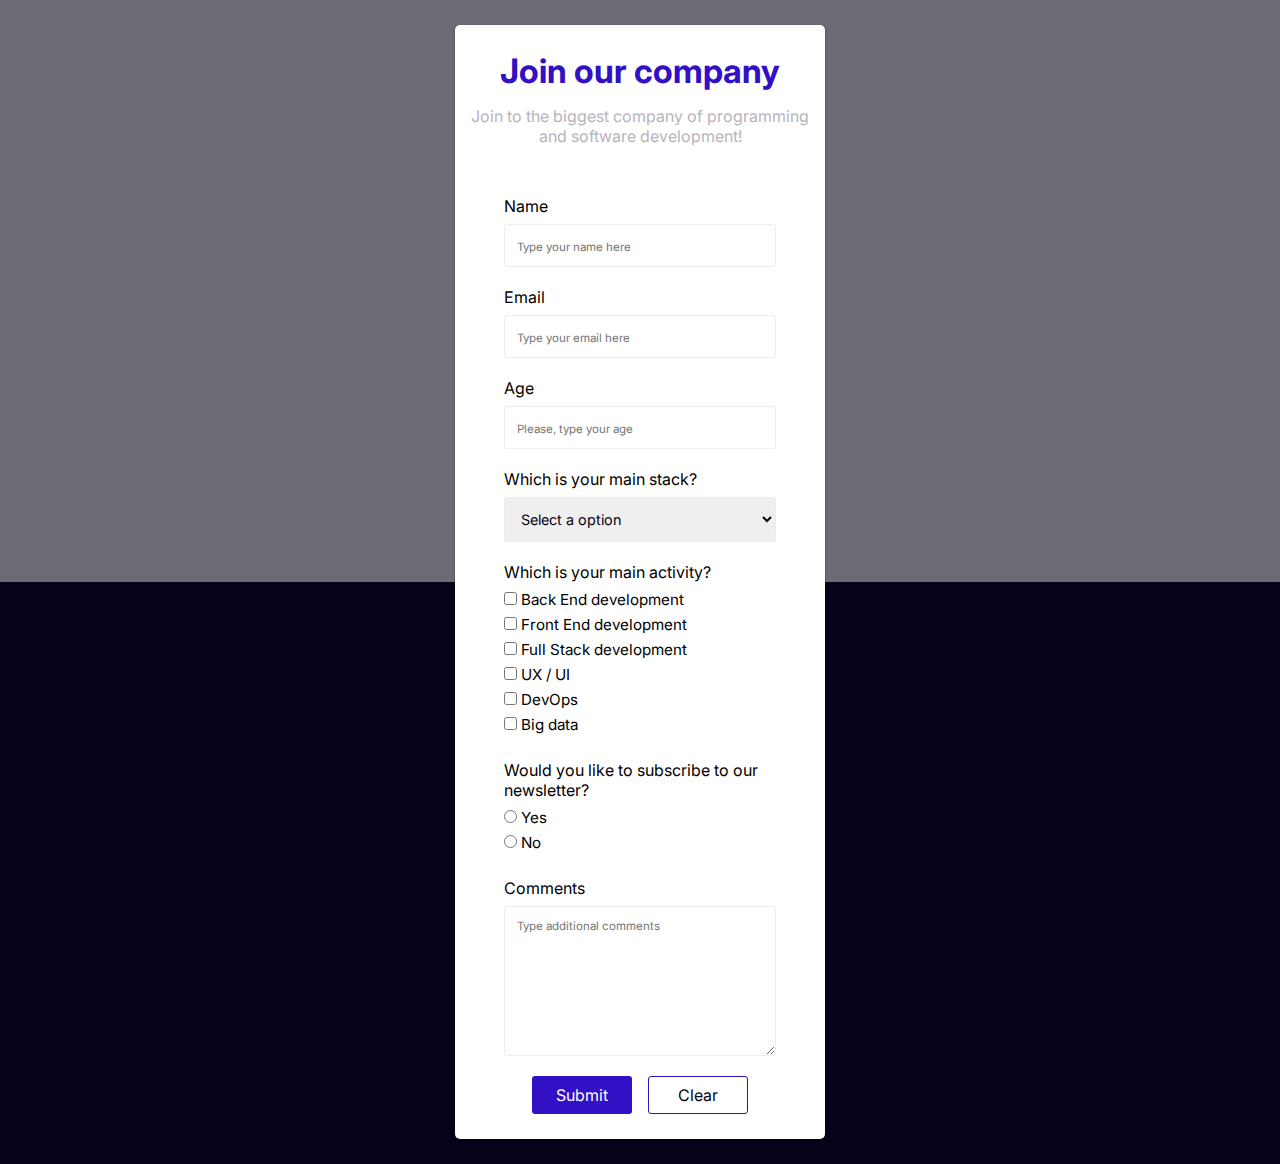
<file: responsive-web-design/survey-form/index.html>
<!DOCTYPE html>
<html lang="en">

<head>
  <meta charset="UTF-8">
  <meta name="viewport" content="width=device-width, initial-scale=1.0">
  <link rel="stylesheet" href="index.css">
  <link rel="preconnect" href="https://fonts.googleapis.com">
  <link rel="preconnect" href="https://fonts.gstatic.com" crossorigin>
  <link href="https://fonts.googleapis.com/css2?family=Inter&display=swap" rel="stylesheet">
  <title>FCC: Survey Form</title>
</head>

<body>
  <div id="root">
    <div id="wrapper">
      <header>
        <h1 id="title">Join our company</h1>
        <p id="description">Join to the biggest company of programming and software development!</p>
      </header>

      <form id="survey-form" action="#">

        <div class="field-container">
          <label class="field-container-title" id="name-label" for="name">Name</label>
          <input id="name" type="text" placeholder="Type your name here" required>
        </div>

        <div class="field-container">
          <label class="field-container-title" id="email-label" for="email">Email</label>
          <input id="email" type="email" placeholder="Type your email here" required>
        </div>

        <div class="field-container">
          <label class="field-container-title" id="number-label" for="number">Age</label>
          <input id="number" type="number" min="10" max="100" placeholder="Please, type your age" required>
        </div>

        <div class="field-container">
          <label class="field-container-title" for="dropdown">Which is your main stack?</label>
          <select id="dropdown" name="main-stack" required>
            <option value="">Select a option</option>
            <option value="php">PHP</option>
            <option value="java">Java</option>
            <option value="node">VueJs</option>
            <option value="react">ReactJs</option>
          </select>
        </div>

        <div class="field-container main-activity-field-container">
          <p class="field-container-title">Which is your main activity?</p>
          <label>
            <input name="career" value="back-end" type="checkbox">
            Back End development
          </label>
          <label>
            <input name="career" value="front-end" type="checkbox">
            Front End development
          </label>
          <label>
            <input name="career" value="fullstack" type="checkbox">
            Full Stack development
          </label>
          <label>
            <input name="career" value="ux-ui" type="checkbox">
            UX / UI
          </label>
          <label>
            <input name="career" value="devops" type="checkbox">
            DevOps
          </label>
          <label>
            <input name="career" value="big-data" type="checkbox">
            Big data
          </label>
        </div>

        <div class="field-container newsletter-field-container">
          <p class="field-container-title">Would you like to subscribe to our newsletter?</p>
          <label>
            <input name="user-recommend" value="yes" type="radio">
            Yes
          </label>
          <label>
            <input name="user-recommend" value="no" type="radio">
            No
          </label>
        </div>

        <div class="field-container">
          <label class="field-container-title" for="comments">Comments</label>
          <textarea name="comments" id="comments" placeholder="Type additional comments"></textarea>
        </div>

        <div id="btns-container">
          <button id="submit" class="form-btn" type="submit">Submit</button>
          <button id="reset-btn" class="form-btn" type="reset">Clear</button>
        </div>

      </form>
    </div>
  </div>
</body>

</html>
</file>
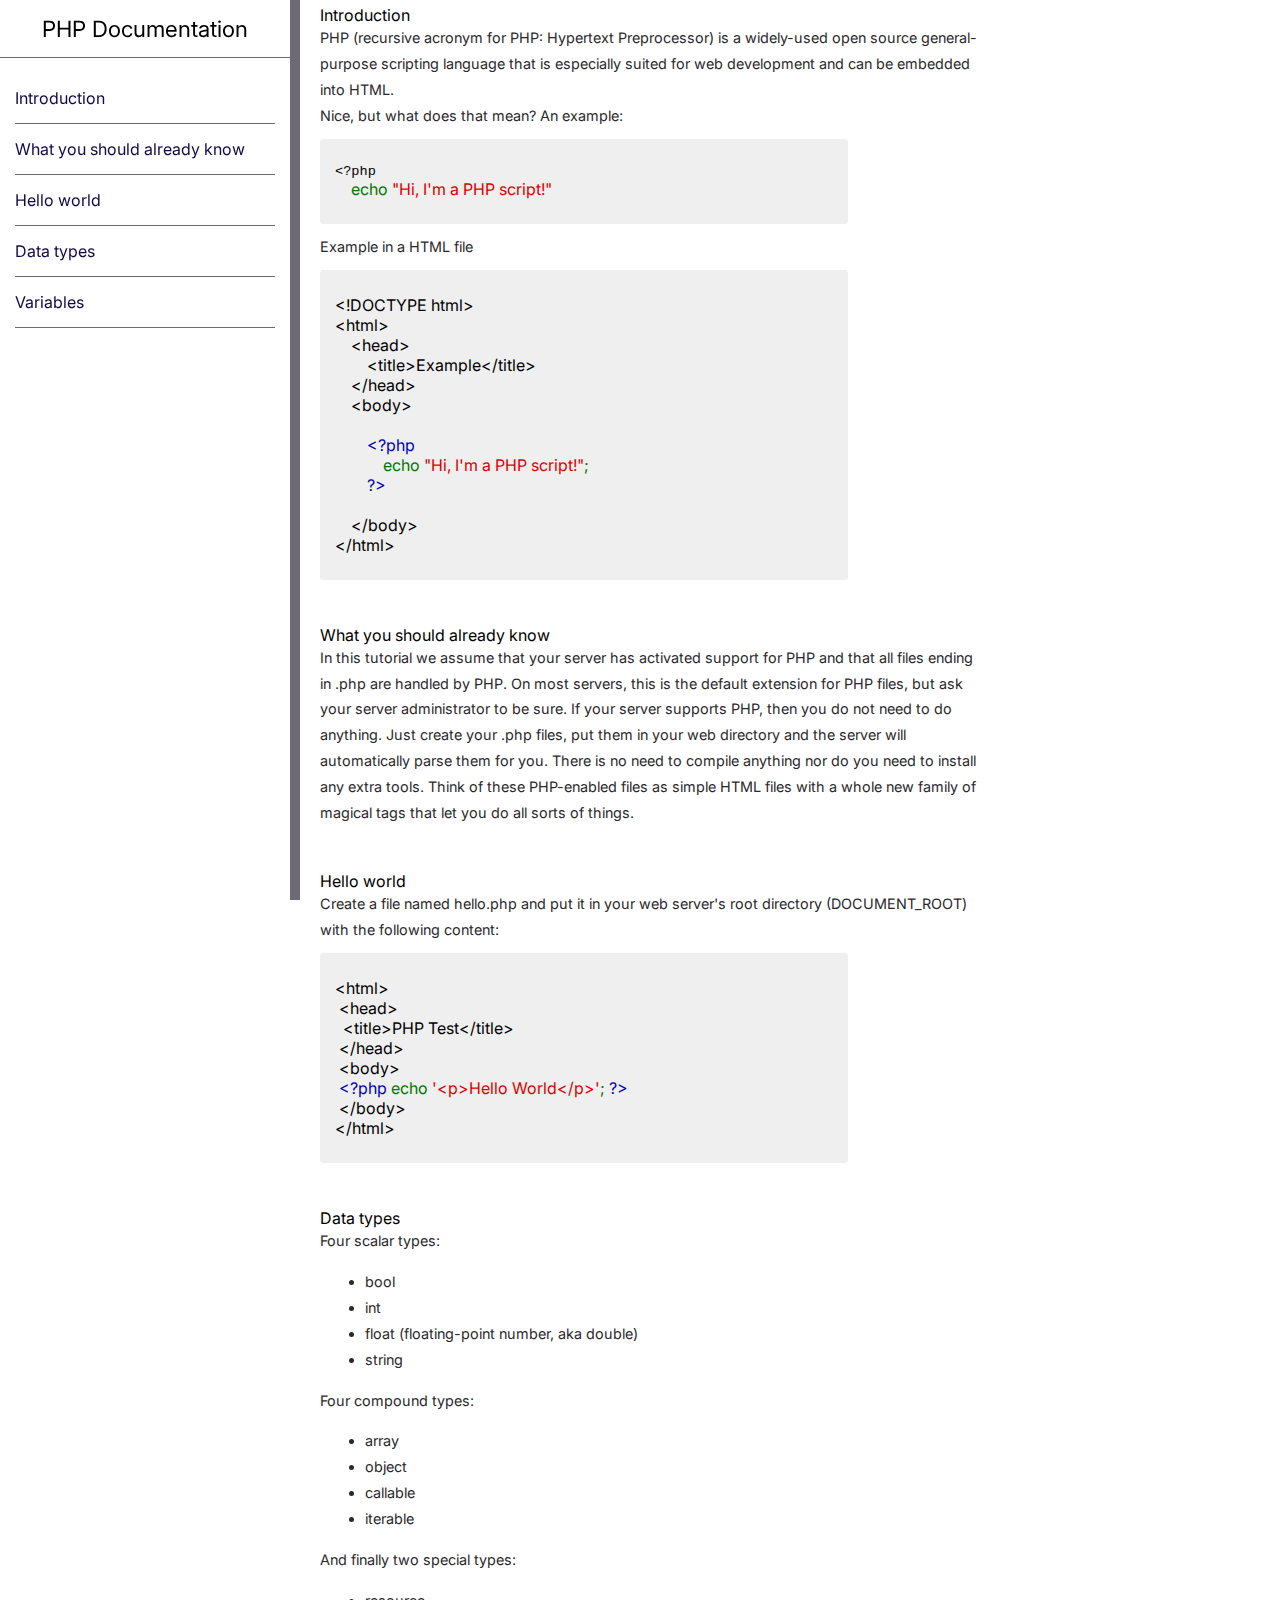
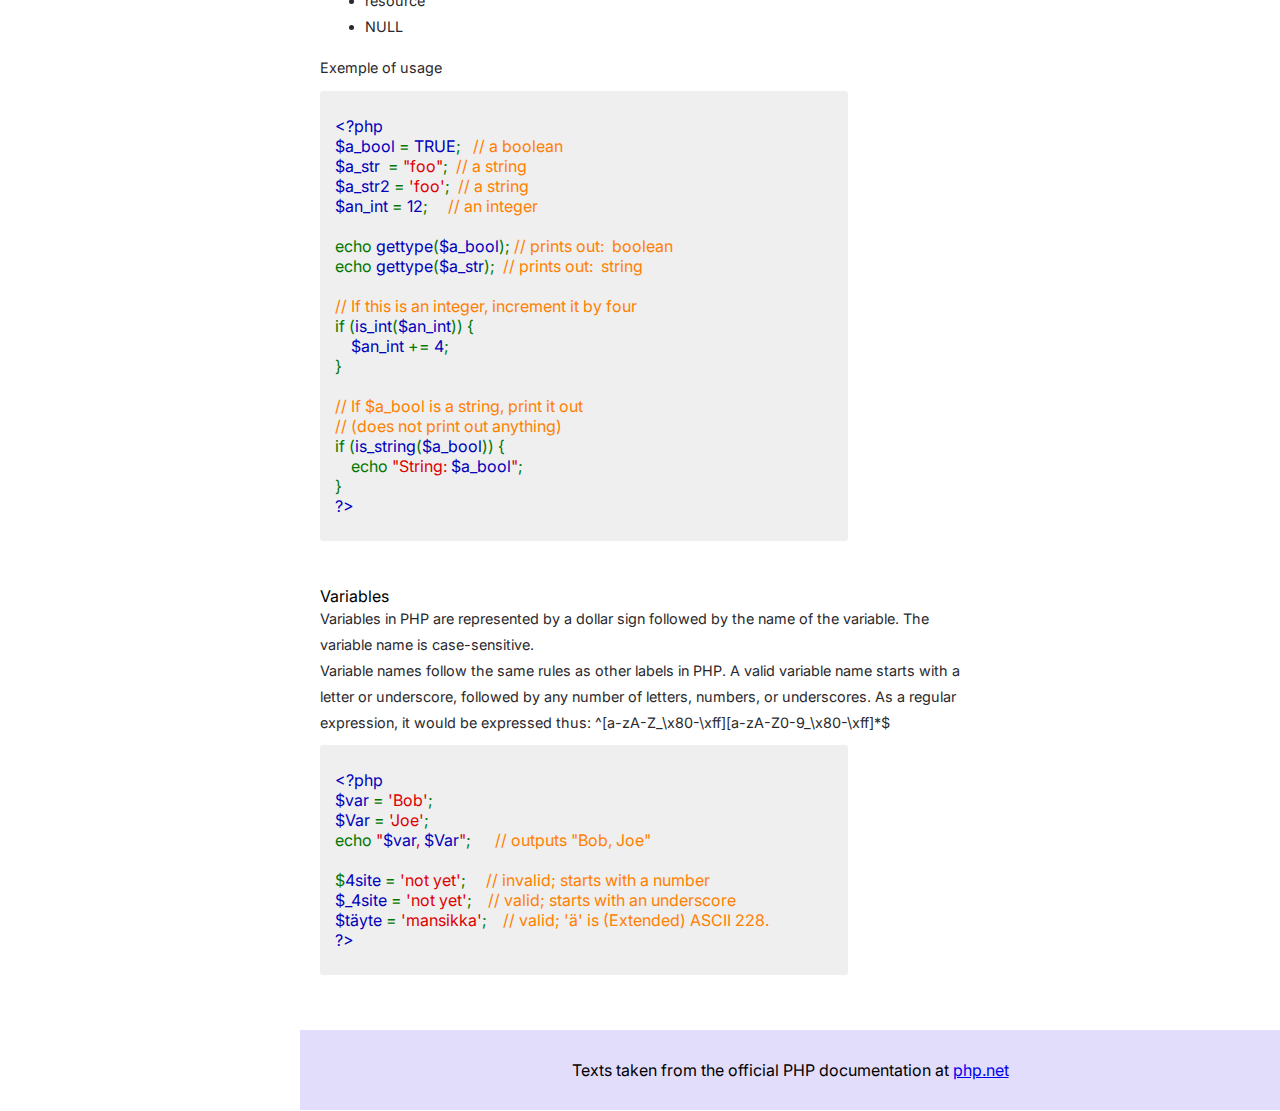
<file: responsive-web-design/technical-documentation-page/index.html>
<!DOCTYPE html>
<html lang="en">

<head>
  <meta charset="UTF-8">
  <meta name="viewport" content="width=device-width, initial-scale=1.0">
  <link rel="stylesheet" href="index.css">
  <link rel="preconnect" href="https://fonts.googleapis.com">
  <link rel="preconnect" href="https://fonts.gstatic.com" crossorigin>
  <link href="https://fonts.googleapis.com/css2?family=Inter&display=swap" rel="stylesheet">
  <title>FCC: Technical Documentation Page</title>
</head>

<body>
  <div id="root">

    <div id="menu-container">
      <nav id="navbar">
        <header>
          <h1>PHP Documentation</h1>
        </header>
        <ul>
          <li>
            <a class="nav-link" href="#Introduction">Introduction</a>
          </li>
          <li>
            <a class="nav-link" href="#What_you_should_already_know">What you should already know</a>
          </li>
          <li>
            <a class="nav-link" href="#Hello_world">Hello world</a>
          </li>
          <li>
            <a class="nav-link" href="#Data_types">Data types</a>
          </li>
          <li>
            <a class="nav-link" href="#Variables">Variables</a>
          </li>
        </ul>
      </nav>
    </div>

    <main id="main-doc">
      <section id="Introduction" class="main-section">
        <header>
          Introduction
        </header>
        <div class="section-content">
          <p>
            PHP (recursive acronym for PHP: Hypertext Preprocessor) is a widely-used open source general-purpose
            scripting language that is especially suited for web development and can be embedded into HTML.
          </p>
          <p>
            Nice, but what does that mean? An example:
          </p>
          <code>
            &lt;?php<br>&nbsp;&nbsp;</span><span style="color: #007700">echo&nbsp;</span><span style="color: #DD0000">"Hi,&nbsp;I'm&nbsp;a&nbsp;PHP&nbsp;script!"</span>
          </code>
          <p>Example in a HTML file</p>
          <code><span>
            &lt;!DOCTYPE&nbsp;html&gt;<br>&lt;html&gt;<br>&nbsp;&nbsp;&nbsp;&nbsp;&lt;head&gt;<br>&nbsp;&nbsp;&nbsp;&nbsp;&nbsp;&nbsp;&nbsp;&nbsp;&lt;title&gt;Example&lt;/title&gt;<br>&nbsp;&nbsp;&nbsp;&nbsp;&lt;/head&gt;<br>&nbsp;&nbsp;&nbsp;&nbsp;&lt;body&gt;<br><br>&nbsp;&nbsp;&nbsp;&nbsp;&nbsp;&nbsp;&nbsp;&nbsp;<span style="color: #0000BB">&lt;?php<br>&nbsp;&nbsp;&nbsp;&nbsp;&nbsp;&nbsp;&nbsp;&nbsp;&nbsp;&nbsp;&nbsp;&nbsp;</span><span style="color: #007700">echo&nbsp;</span><span style="color: #DD0000">"Hi,&nbsp;I'm&nbsp;a&nbsp;PHP&nbsp;script!"</span><span style="color: #007700">;<br>&nbsp;&nbsp;&nbsp;&nbsp;&nbsp;&nbsp;&nbsp;&nbsp;</span><span style="color: #0000BB">?&gt;<br></span><br>&nbsp;&nbsp;&nbsp;&nbsp;&lt;/body&gt;<br>&lt;/html&gt;</span>
            </code>
        </div>
      </section>
      <section id="What_you_should_already_know" class="main-section">
        <header>
          What you should already know
        </header>
        <div id="what_you_should_already_know" class="section-content">
          <p>
            In this tutorial we assume that your server has activated support for PHP and that all files ending in .php
            are handled by PHP. On most servers, this is the default extension for PHP files, but ask your server
            administrator to be sure. If your server supports PHP, then you do not need to do anything. Just create your
            .php files, put them in your web directory and the server will automatically parse them for you. There is no
            need to compile anything nor do you need to install any extra tools. Think of these PHP-enabled files as
            simple HTML files with a whole new family of magical tags that let you do all sorts of things.
          </p>
        </div>
      </section>
      <section id="Hello_world" class="main-section">
        <header>
          Hello world
        </header>
        <div class="section-content">
          <p>
            Create a file named hello.php and put it in your web server's root directory (DOCUMENT_ROOT) with the
            following content:
          </p>
          <code><span>
            &lt;html&gt;<br>&nbsp;&lt;head&gt;<br>&nbsp;&nbsp;&lt;title&gt;PHP&nbsp;Test&lt;/title&gt;<br>&nbsp;&lt;/head&gt;<br>&nbsp;&lt;body&gt;<br>&nbsp;<span style="color: #0000BB">&lt;?php&nbsp;</span><span style="color: #007700">echo&nbsp;</span><span style="color: #DD0000">'&lt;p&gt;Hello&nbsp;World&lt;/p&gt;'</span><span style="color: #007700">;&nbsp;</span><span style="color: #0000BB">?&gt;</span>&nbsp;<br>&nbsp;&lt;/body&gt;<br>&lt;/html&gt;</span>
            </code>
        </div>
      </section>
      <section id="Data_types" class="main-section">
        <header>
          Data types
        </header>
        <div class="section-content">
          <p>Four scalar types:</p>
          <ul>
            <li>bool</li>
            <li>int</li>
            <li>float (floating-point number, aka double)</li>
            <li>string</li>
          </ul>
          <p>Four compound types:</p>
          <ul>
            <li>array</li>
            <li>object</li>
            <li>callable</li>
            <li>iterable</li>
          </ul>
          <p>And finally two special types:</p>

          <ul>
            <li>resource</li>
            <li>NULL</li>
          </ul>
          <p>Exemple of usage</p>
          <code><span>
            <span style="color: #0000BB">&lt;?php<br>$a_bool&nbsp;</span><span style="color: #007700">=&nbsp;</span><span style="color: #0000BB">TRUE</span><span style="color: #007700">;&nbsp;&nbsp;&nbsp;</span><span style="color: #FF8000">//&nbsp;a&nbsp;boolean<br></span><span style="color: #0000BB">$a_str&nbsp;&nbsp;</span><span style="color: #007700">=&nbsp;</span><span style="color: #DD0000">"foo"</span><span style="color: #007700">;&nbsp;&nbsp;</span><span style="color: #FF8000">//&nbsp;a&nbsp;string<br></span><span style="color: #0000BB">$a_str2&nbsp;</span><span style="color: #007700">=&nbsp;</span><span style="color: #DD0000">'foo'</span><span style="color: #007700">;&nbsp;&nbsp;</span><span style="color: #FF8000">//&nbsp;a&nbsp;string<br></span><span style="color: #0000BB">$an_int&nbsp;</span><span style="color: #007700">=&nbsp;</span><span style="color: #0000BB">12</span><span style="color: #007700">;&nbsp;&nbsp;&nbsp;&nbsp;&nbsp;</span><span style="color: #FF8000">//&nbsp;an&nbsp;integer<br><br></span><span style="color: #007700">echo&nbsp;</span><span style="color: #0000BB">gettype</span><span style="color: #007700">(</span><span style="color: #0000BB">$a_bool</span><span style="color: #007700">);&nbsp;</span><span style="color: #FF8000">//&nbsp;prints&nbsp;out:&nbsp;&nbsp;boolean<br></span><span style="color: #007700">echo&nbsp;</span><span style="color: #0000BB">gettype</span><span style="color: #007700">(</span><span style="color: #0000BB">$a_str</span><span style="color: #007700">);&nbsp;&nbsp;</span><span style="color: #FF8000">//&nbsp;prints&nbsp;out:&nbsp;&nbsp;string<br><br>//&nbsp;If&nbsp;this&nbsp;is&nbsp;an&nbsp;integer,&nbsp;increment&nbsp;it&nbsp;by&nbsp;four<br></span><span style="color: #007700">if&nbsp;(</span><span style="color: #0000BB">is_int</span><span style="color: #007700">(</span><span style="color: #0000BB">$an_int</span><span style="color: #007700">))&nbsp;{<br>&nbsp;&nbsp;&nbsp;&nbsp;</span><span style="color: #0000BB">$an_int&nbsp;</span><span style="color: #007700">+=&nbsp;</span><span style="color: #0000BB">4</span><span style="color: #007700">;<br>}<br><br></span><span style="color: #FF8000">//&nbsp;If&nbsp;$a_bool&nbsp;is&nbsp;a&nbsp;string,&nbsp;print&nbsp;it&nbsp;out<br>//&nbsp;(does&nbsp;not&nbsp;print&nbsp;out&nbsp;anything)<br></span><span style="color: #007700">if&nbsp;(</span><span style="color: #0000BB">is_string</span><span style="color: #007700">(</span><span style="color: #0000BB">$a_bool</span><span style="color: #007700">))&nbsp;{<br>&nbsp;&nbsp;&nbsp;&nbsp;echo&nbsp;</span><span style="color: #DD0000">"String:&nbsp;</span><span style="color: #0000BB">$a_bool</span><span style="color: #DD0000">"</span><span style="color: #007700">;<br>}<br></span><span style="color: #0000BB">?&gt;</span>
            </span>
          </code>
        </div>
      </section>
      <section id="Variables" class="main-section">
        <header>
          Variables
        </header>
        <div class="section-content">
          <p>
            Variables in PHP are represented by a dollar sign followed by the name of the variable. The variable name is case-sensitive.
          </p>
          <p>
            Variable names follow the same rules as other labels in PHP. A valid variable name starts with a letter or underscore, followed by any number of letters, numbers, or underscores. As a regular expression, it would be expressed thus: ^[a-zA-Z_\x80-\xff][a-zA-Z0-9_\x80-\xff]*$
          </p>
          <code><span style="color: #000000">
            <span style="color: #0000BB">&lt;?php<br>$var&nbsp;</span><span style="color: #007700">=&nbsp;</span><span style="color: #DD0000">'Bob'</span><span style="color: #007700">;<br></span><span style="color: #0000BB">$Var&nbsp;</span><span style="color: #007700">=&nbsp;</span><span style="color: #DD0000">'Joe'</span><span style="color: #007700">;<br>echo&nbsp;</span><span style="color: #DD0000">"</span><span style="color: #0000BB">$var</span><span style="color: #DD0000">,&nbsp;</span><span style="color: #0000BB">$Var</span><span style="color: #DD0000">"</span><span style="color: #007700">;&nbsp;&nbsp;&nbsp;&nbsp;&nbsp;&nbsp;</span><span style="color: #FF8000">//&nbsp;outputs&nbsp;"Bob,&nbsp;Joe"<br><br></span><span style="color: #007700">$</span><span style="color: #0000BB">4site&nbsp;</span><span style="color: #007700">=&nbsp;</span><span style="color: #DD0000">'not&nbsp;yet'</span><span style="color: #007700">;&nbsp;&nbsp;&nbsp;&nbsp;&nbsp;</span><span style="color: #FF8000">//&nbsp;invalid;&nbsp;starts&nbsp;with&nbsp;a&nbsp;number<br></span><span style="color: #0000BB">$_4site&nbsp;</span><span style="color: #007700">=&nbsp;</span><span style="color: #DD0000">'not&nbsp;yet'</span><span style="color: #007700">;&nbsp;&nbsp;&nbsp;&nbsp;</span><span style="color: #FF8000">//&nbsp;valid;&nbsp;starts&nbsp;with&nbsp;an&nbsp;underscore<br></span><span style="color: #0000BB">$täyte&nbsp;</span><span style="color: #007700">=&nbsp;</span><span style="color: #DD0000">'mansikka'</span><span style="color: #007700">;&nbsp;&nbsp;&nbsp;&nbsp;</span><span style="color: #FF8000">//&nbsp;valid;&nbsp;'ä'&nbsp;is&nbsp;(Extended)&nbsp;ASCII&nbsp;228.<br></span><span style="color: #0000BB">?&gt;</span>
            </span>
          </code>
        </div>
      </section>
    </main>

    <footer id="mfooter">
      <div id="credits">
        <p>
          Texts taken from the official PHP documentation at
          <a href="https://www.php.net/manual/en/" target="_blank">php.net</a>
        </p>
      </div>
    </footer>
  </div>
</body>

</html>
</file>
<file: responsive-web-design/survey-form/index.css>
* {
  padding: 0;
  margin: 0;
  outline: none;
  font-size: 16px;
  font-family: "Inter";
  font-weight: 400;
  box-sizing: border-box;
}

#main {
  display: flex;
  flex-direction: column;
  justify-content: center;
  align-items: center;
  color: #040111;
  padding: 50px;
  max-width: 900px;
  margin: 0 auto;
}

#root {
  background: linear-gradient(360deg, rgba(6, 2, 25, 1) 50%, rgba(109, 106, 117, 1) 50%);
  min-height: 100vh;
  padding: 25px;
}

#wrapper {
  max-width: 370px;
  background-color: #fff;
  padding: 25px 15px;
  margin: 0 auto;
  border-radius: 5px;
  box-shadow: 0 1px 3px rgba(0,0,0,0.12), 0 1px 2px rgba(0,0,0,0.24);
}

#title {
  font-size: 2.1em;
  font-weight: bold;
  margin-bottom: 15px;
  color: #3110c6;
  text-align: center;
}

#description {
  margin-bottom: 50px;
  text-align: center;
  color: #b6b4bb;
}

#survey-form {
  width: 80%;
  margin: 0 auto;
}

.field-container {
  display: flex;
  flex-direction: column;
  margin-bottom: 15px;
}

.field-container {
  width: 100%;
  margin-bottom: 20px;
}

.field-container-title {
  margin-bottom: 8px;
}

.field-container input,
.field-container textarea,
.field-container select {
  border-radius: 3px;
  border: 1px solid #edecee;
  padding: 12px;
  font-size: 0.9em;
  color: #040111;
}

.field-container input::placeholder,
.field-container textarea::placeholder {
  font-size: 0.8em;
}

.field-container textarea {
  max-height: 150px;
  min-height: 150px;
  max-width: 100%;
  min-width: 100%;
}

.main-activity-field-container label,
.newsletter-field-container label {
  margin-bottom: 6px;
  font-size: 0.95em;
}

.form-btn {
  width: 100px;
  height: 38px;
  border-radius: 3px;
  cursor: pointer;
  transition: all 0.2s;
}

.form-btn:hover {
  box-shadow: 0 2px 2px 0 rgba(0, 0, 0, .14), 0 3px 1px -2px rgba(0, 0, 0, .2), 0 1px 5px 0 rgba(0, 0, 0, .12);
}

.form-btn:active {
  box-shadow: none;
}

#submit {
  border: none;
  background-color: #3110c6;
  color: #fff;
}

#reset-btn {
  border: 1px solid #3110c6;
  background-color: #fff;
  color: #040111;
  margin-left: 16px;
}

#btns-container {
  display: flex;
  flex-direction: row;
  justify-content: center;
  text-align: center;
}
</file>
<file: responsive-web-design/technical-documentation-page/index.css>
* {
  padding: 0;
  margin: 0;
  outline: none;
  font-size: 16px;
  font-family: "Inter";
  font-weight: 400;
  box-sizing: border-box;
  text-rendering: optimizeLegibility;
}

#root {}

#wrapper {}

#menu-container {
  position: fixed;
  min-width: 300px;
  left: 0;
  top: 0;
  bottom: 0;
  border-right: 10px solid #6D6A75;
}

#navbar {}

#navbar header h1 {
  font-size: 1.4em;
  text-align: center;
  padding: 15px 0;
  border-bottom: 1px solid #6D6A75;
}

#navbar ul {
  list-style: none;
  padding: 15px;
}

.nav-link {
  display: block;
  width: 100%;
  color: #13064A;
  padding: 15px 0;
  text-decoration: none;
  border-bottom: 1px solid #6D6A75;
  transition: transform 0.2s ease;
}

.nav-link:hover {
  transform: scale(1.02);
}

#main-doc {
  max-width: 700px;
  margin: 0 auto 0;
  margin-left: 300px;
  padding: 5px 20px;
}

.main-section {
  margin-bottom: 45px;
}

.main-section:last-child {
  margin-bottom: unset;
}

.main-section header h2 {
  font-size: 1.5em;
  margin: 10px 0;
}

.main-section header h2 a {
  font-size: 0.92em;
  margin: 10px 0;
  margin-right: 10px;
  color: #3110C6;
  text-decoration: none;
}

.section-content p,
.section-content ul li {
  font-size: 0.9em;
  line-height: 1.8em;
  color: #29282C;
}

.section-content ul {
  margin-left: 45px;
  margin-top: 15px;
  margin-bottom: 15px;
}

.section-content code {
  display: block;
  margin: 10px 0;
  font-size: 0.85em !important;
  background-color: #EFEFEF;
  padding-top: 25px;
  padding-bottom: 25px;
  padding-left: 15px;
  width: 80%;
  font-family: monospace !important;
  border-radius: 3px;
}

#mfooter {
  text-align: center;
  margin-left: 300px;
  padding: 30px;
  background-color: #E3DDFC;
  margin-top: 40px;
}

@media screen and (max-width: 600px) {
  #menu-container {
    bottom: unset;
    right: 0;
    max-height: 200px;
    overflow: auto;
    background-color: #fff;
    border-right: unset;
    border-bottom: 5px solid #6D6A75;
  }

  #main-doc {
    margin-left: unset;
    margin-top: 230px;
  }
  #mfooter {
    margin-left: unset;
  }
}
</file>
